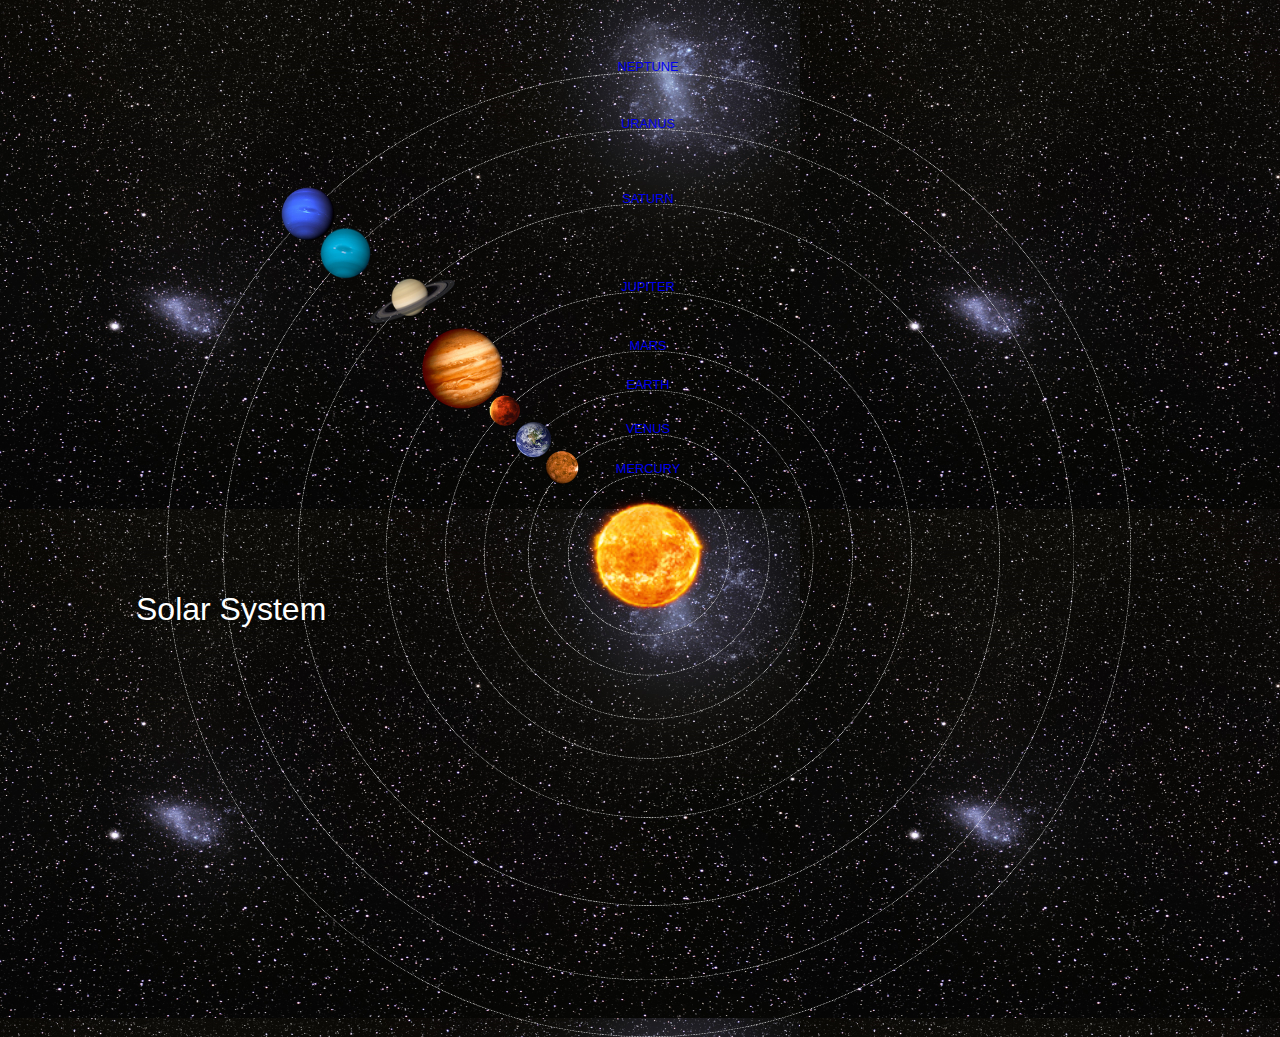
<file: index.html>
<!DOCTYPE html>
<html>

    <head>
        <title>Solar System</title>
        <link rel="stylesheet" href="style.css"/>
    </head>

    <body>
        <div id="container">
            <h1>Solar System</h1>
            <a href="sun.html"><img src="images/sun.png" id="sun"/></a>
            
            <div id="neptune-orbit">
                <a href="neptune.html"><img src="images/neptune.png" id="neptune"/></a>
            </div>
            <div id="neptune-label" class="label-box">
                <a href="neptune.html">NEPTUNE</a>
            </div>

            <div id="uranus-orbit">
                <a href="uranus.html"><img src="images/uranus.png" id="uranus"/></a>
            </div>
            <div id="uranus-label" class="label-box">
                <a href="uranus.html">URANUS</a>
            </div>

            <div id="saturn-orbit">
                <a href="saturn.html"><img src="images/saturn.png" id="saturn"/></a>
            </div>
            <div id="saturn-label" class="label-box">
                <a href="saturn.html">SATURN</a>
            </div>

            <div id="jupiter-orbit">
                <a href="jupiter.html"><img src="images/jupiter.png" id="jupiter"/></a>
            </div>
            <div id="jupiter-label" class="label-box">
                <a href="jupiter.html">JUPITER</a>
            </div>

            <div id="mars-orbit">
                <a href="mars.html"><img src="images/mars.png" id="mars"/></a>
            </div>
            <div id="mars-label" class="label-box">
                <a href="mars.html">MARS</a>
            </div>

            <div id="earth-orbit">
                <a href="earth.html"><img src="images/earth.png" id="earth"/></a>
            </div>
            <div id="earth-label" class="label-box">
                <a href="earth.html">EARTH</a>
            </div>

            <div id="venus-orbit">
                <a href="venus.html"><img src="images/venus.png" id="venus"/></a>
            </div>
            <div id="venus-label" class="label-box">
                <a href="venus.html">VENUS</a>
            </div>

            <div id="mercury-orbit">
                <a href="mercury.html"><img src="images/mercury.png" id="jupiter"/></a>
            </div>
            <div id="mercury-label" class="label-box">
                <a href="mercury.html">MERCURY</a>
            </div>

        </div>
    </body>

</html>
</file>
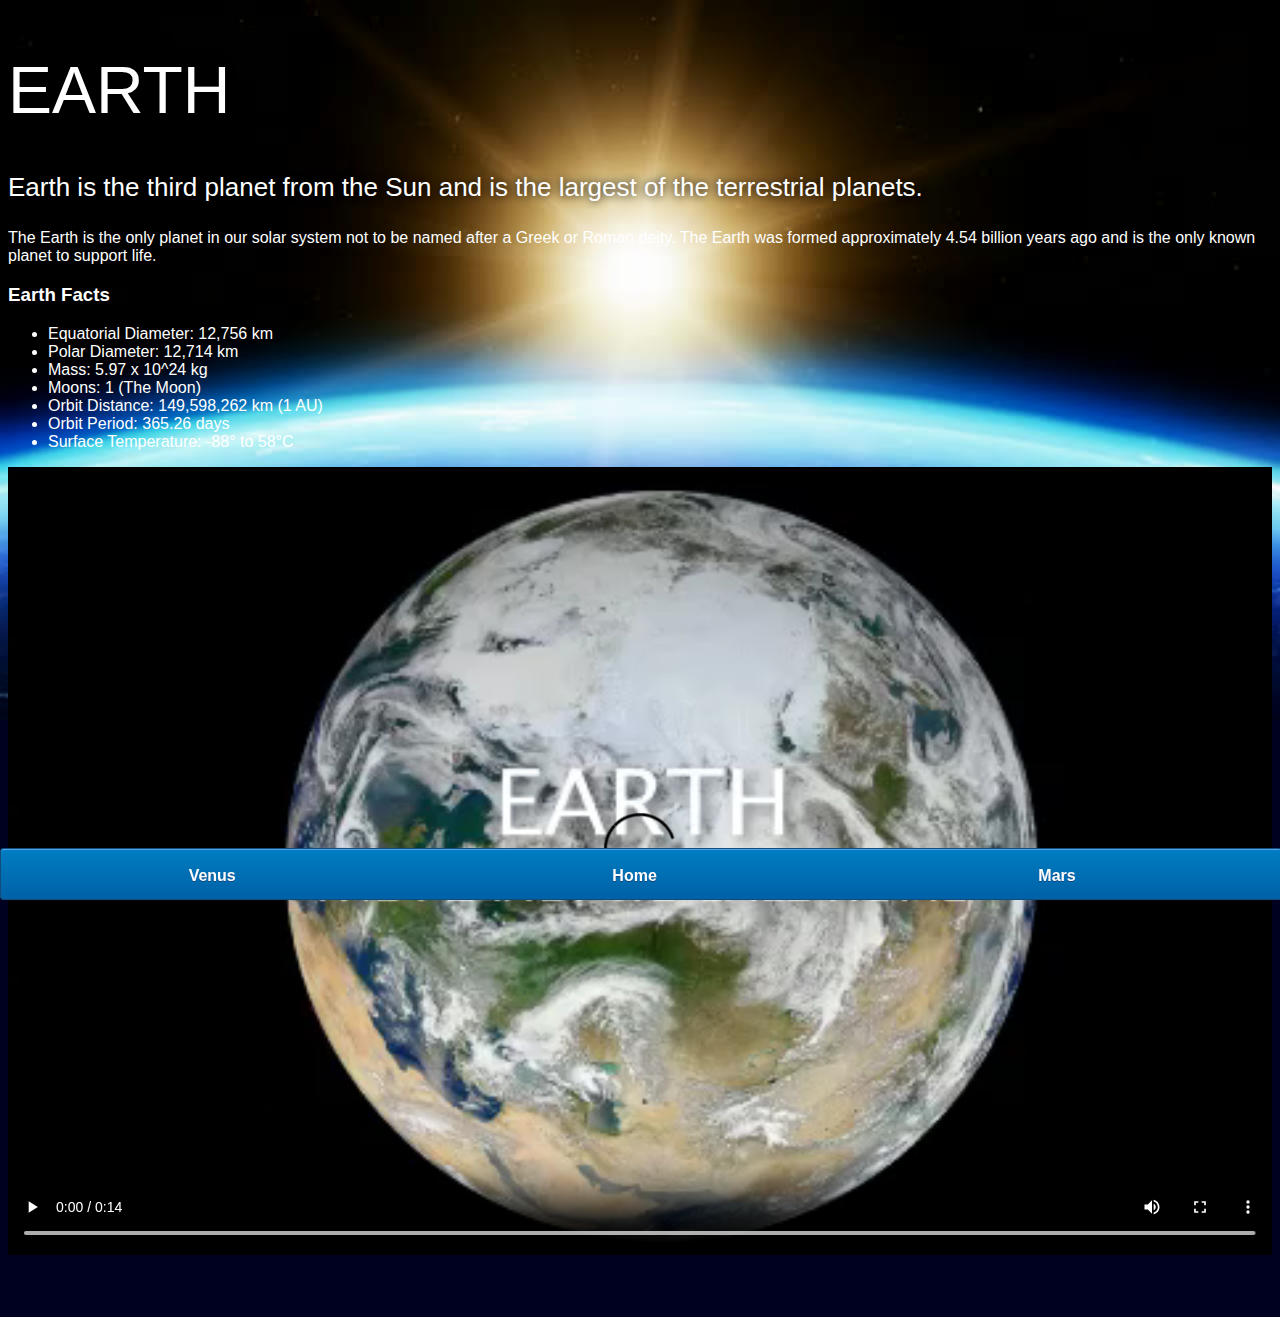
<file: earth.html>
<!DOCTYPE html>
<html>
    <head>
        <title>Solar System</title>
        <link rel="stylesheet" href="style-pages.css"/>
    </head>

    <body>

        <div id="main">
            <div id="content">
                <h1>Earth</h1>

                <p class="intro">Earth is the third planet from the Sun and is the largest of the terrestrial planets.</p>
                <p>The Earth is the only planet in our solar system not to be named after a Greek or Roman deity. The Earth was formed approximately 4.54 billion years ago and is the only known planet to support life.</p>

                <h3>Earth Facts</h3>
                <ul>
                    <li>Equatorial Diameter:	12,756 km</li>
                    <li>Polar Diameter:	12,714 km</li>
                    <li>Mass:	5.97 x 10^24 kg</li>
                    <li>Moons:	1 (The Moon)</li>
                    <li>Orbit Distance:	149,598,262 km (1 AU)</li>
                    <li>Orbit Period:	365.26 days</li>
                    <li>Surface Temperature:	-88&deg; to 58&deg;C</li> 
                </ul>

                <video id="video" controls>
                    <source src="videos/earth-video.mp4" type="video/mp4">
                </video>
            </div>

            <div id="tabs-bottom">
                <a href="venus.html">Venus</a>
                <a href="index.html">Home</a>
                <a href="mars.html">Mars</a>
            </div>
        </div>

    </body>
</html>
</file>
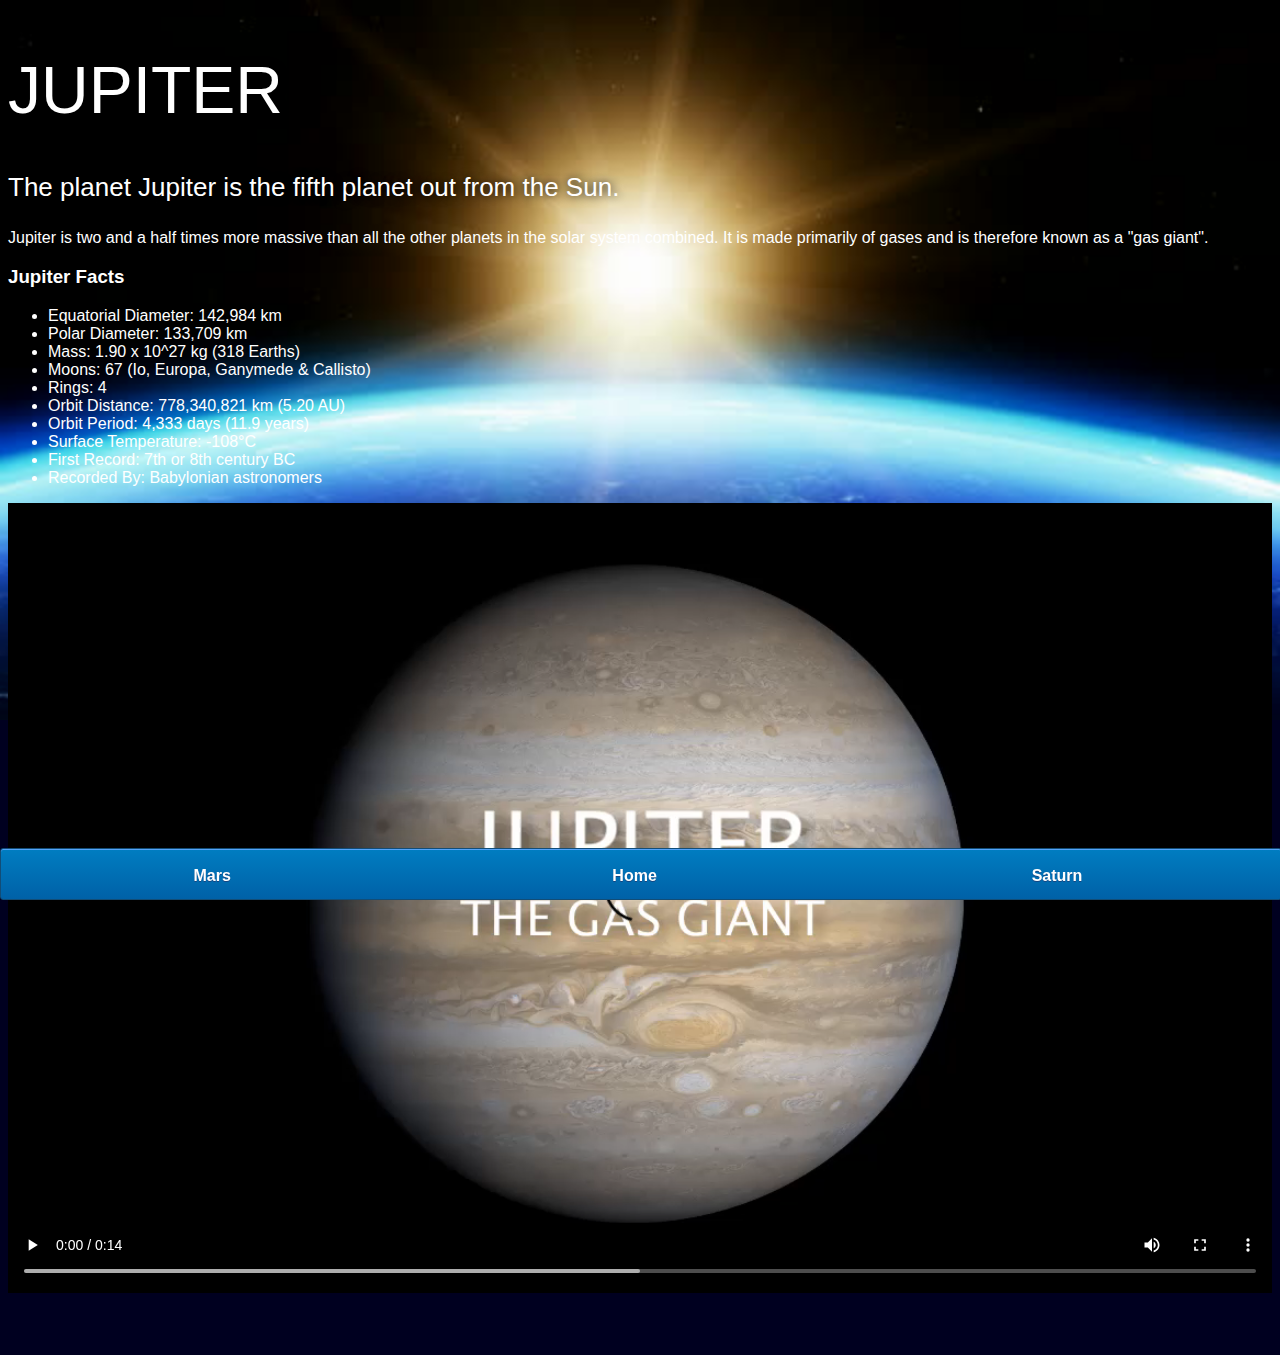
<file: jupiter.html>
<!DOCTYPE html>
<html>
    <head>
        <title>Solar System</title>
        <link rel="stylesheet" href="style-pages.css"/>
    </head>

    <body>

        <div id="main">
            <div id="content">
                <h1>Jupiter</h1>

                <p class="intro">The planet Jupiter is the fifth planet out from the Sun.</p>
                <p>Jupiter is two and a half times more massive than all the other planets in the solar system combined. It is made primarily of gases and is therefore known as a "gas giant".</p>

                <h3>Jupiter Facts</h3>
                <ul>
                    <li>Equatorial Diameter:	142,984 km</li>
                    <li>Polar Diameter:	133,709 km</li>
                    <li>Mass:	1.90 x 10^27 kg (318 Earths)</li>
                    <li>Moons:	67 (Io, Europa, Ganymede & Callisto)</li>
                    <li>Rings:	4</li>
                    <li>Orbit Distance:	778,340,821 km (5.20 AU)</li>
                    <li>Orbit Period:	4,333 days (11.9 years)</li>
                    <li>Surface Temperature:	-108&deg;C</li>
                    <li>First Record:	7th or 8th century BC</li>
                    <li>Recorded By:	Babylonian astronomers</li>
                </ul>

                <video id="video" controls>
                    <source src="videos/jupiter-video.mp4" type="video/mp4">
                </video>
            </div>

            <div id="tabs-bottom">
                <a href="mars.html">Mars</a>
                <a href="index.html">Home</a>
                <a href="saturn.html">Saturn</a>
            </div>
        </div>

    </body>
</html>
</file>
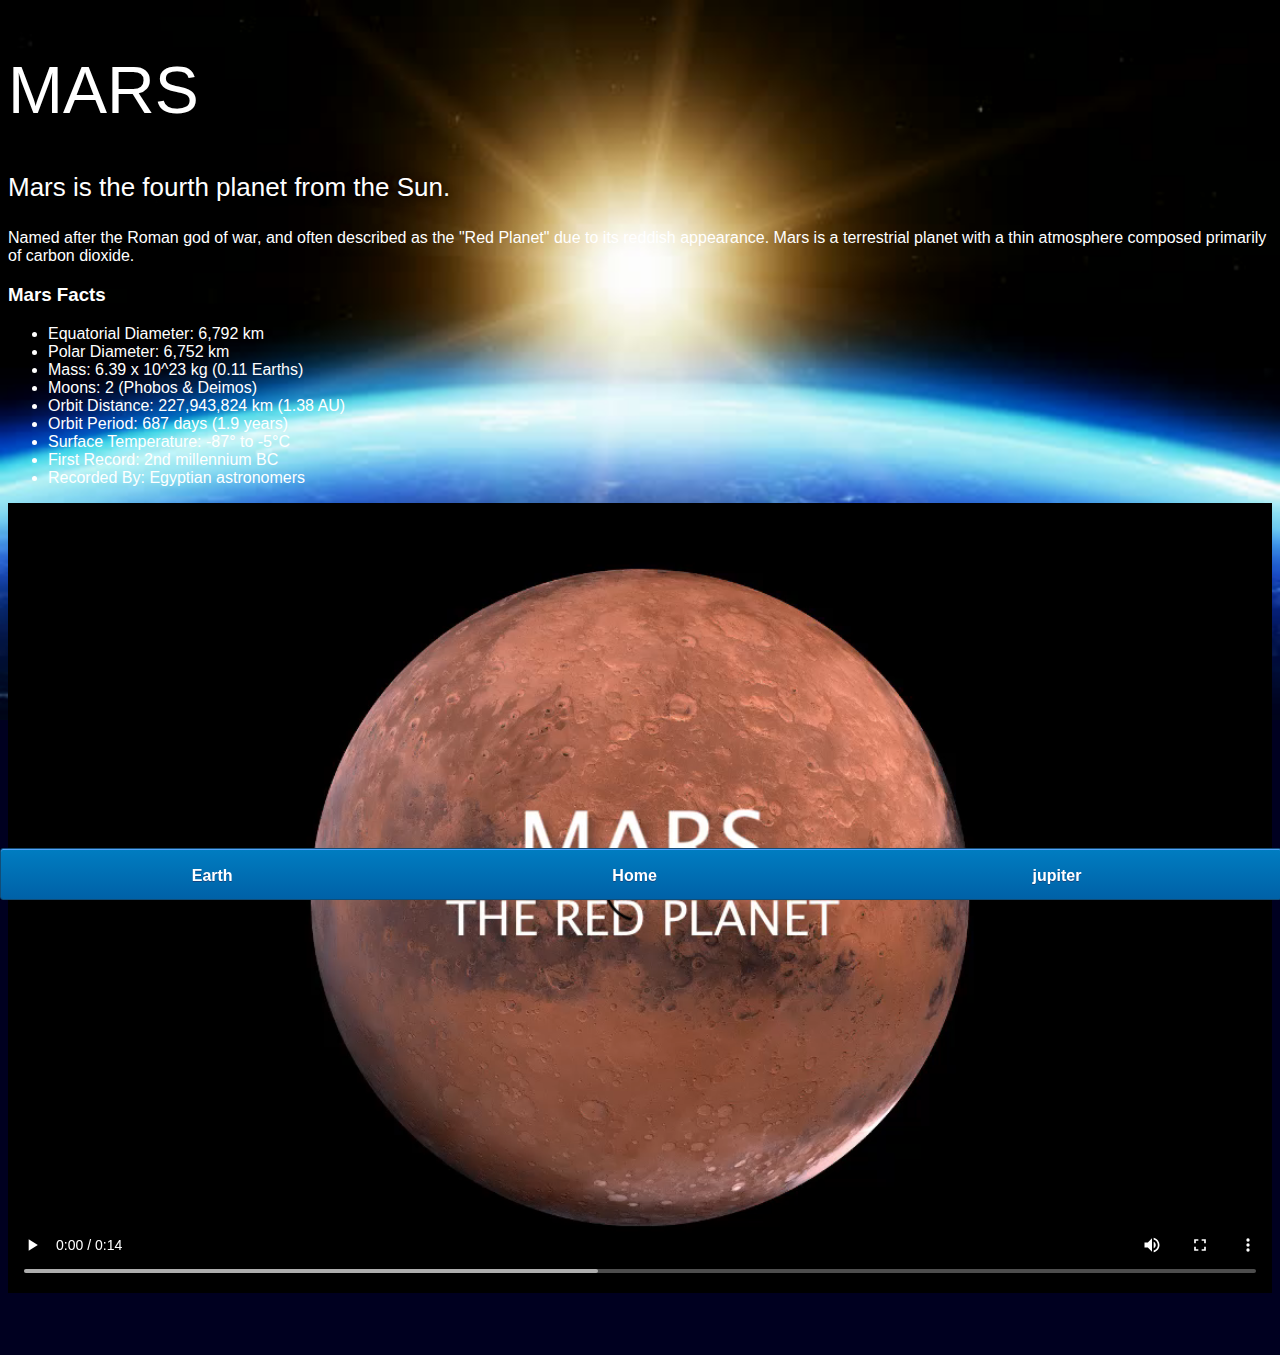
<file: mars.html>
<!DOCTYPE html>
<html>
    <head>
        <title>Solar System</title>
        <link rel="stylesheet" href="style-pages.css"/>
    </head>

    <body>

        <div id="main">
            <div id="content">
                <h1>Mars</h1>

                <p class="intro">Mars is the fourth planet from the Sun.</p>
                <p>Named after the Roman god of war, and often described as the "Red Planet" due to its reddish appearance. Mars is a terrestrial planet with a thin atmosphere composed primarily of carbon dioxide.</p>

                <h3>Mars Facts</h3>
                <ul>
                    <li>Equatorial Diameter:	6,792 km</li>
                    <li>Polar Diameter:	6,752 km</li>
                    <li>Mass:	6.39 x 10^23 kg (0.11 Earths)</li>
                    <li>Moons:	2 (Phobos & Deimos)</li>
                    <li>Orbit Distance:	227,943,824 km (1.38 AU)</li>
                    <li>Orbit Period:	687 days (1.9 years)</li>
                    <li>Surface Temperature:	-87&deg; to -5&deg;C</li>
                    <li>First Record:	2nd millennium BC</li>
                    <li>Recorded By:	Egyptian astronomers</li> 
                </ul>

                <video id="video" controls>
                    <source src="videos/mars-video.mp4" type="video/mp4">
                </video>
            </div>

            <div id="tabs-bottom">
                <a href="earth.html">Earth</a>
                <a href="index.html">Home</a>
                <a href="jupiter.html">jupiter</a>
            </div>
        </div>

    </body>
</html>
</file>
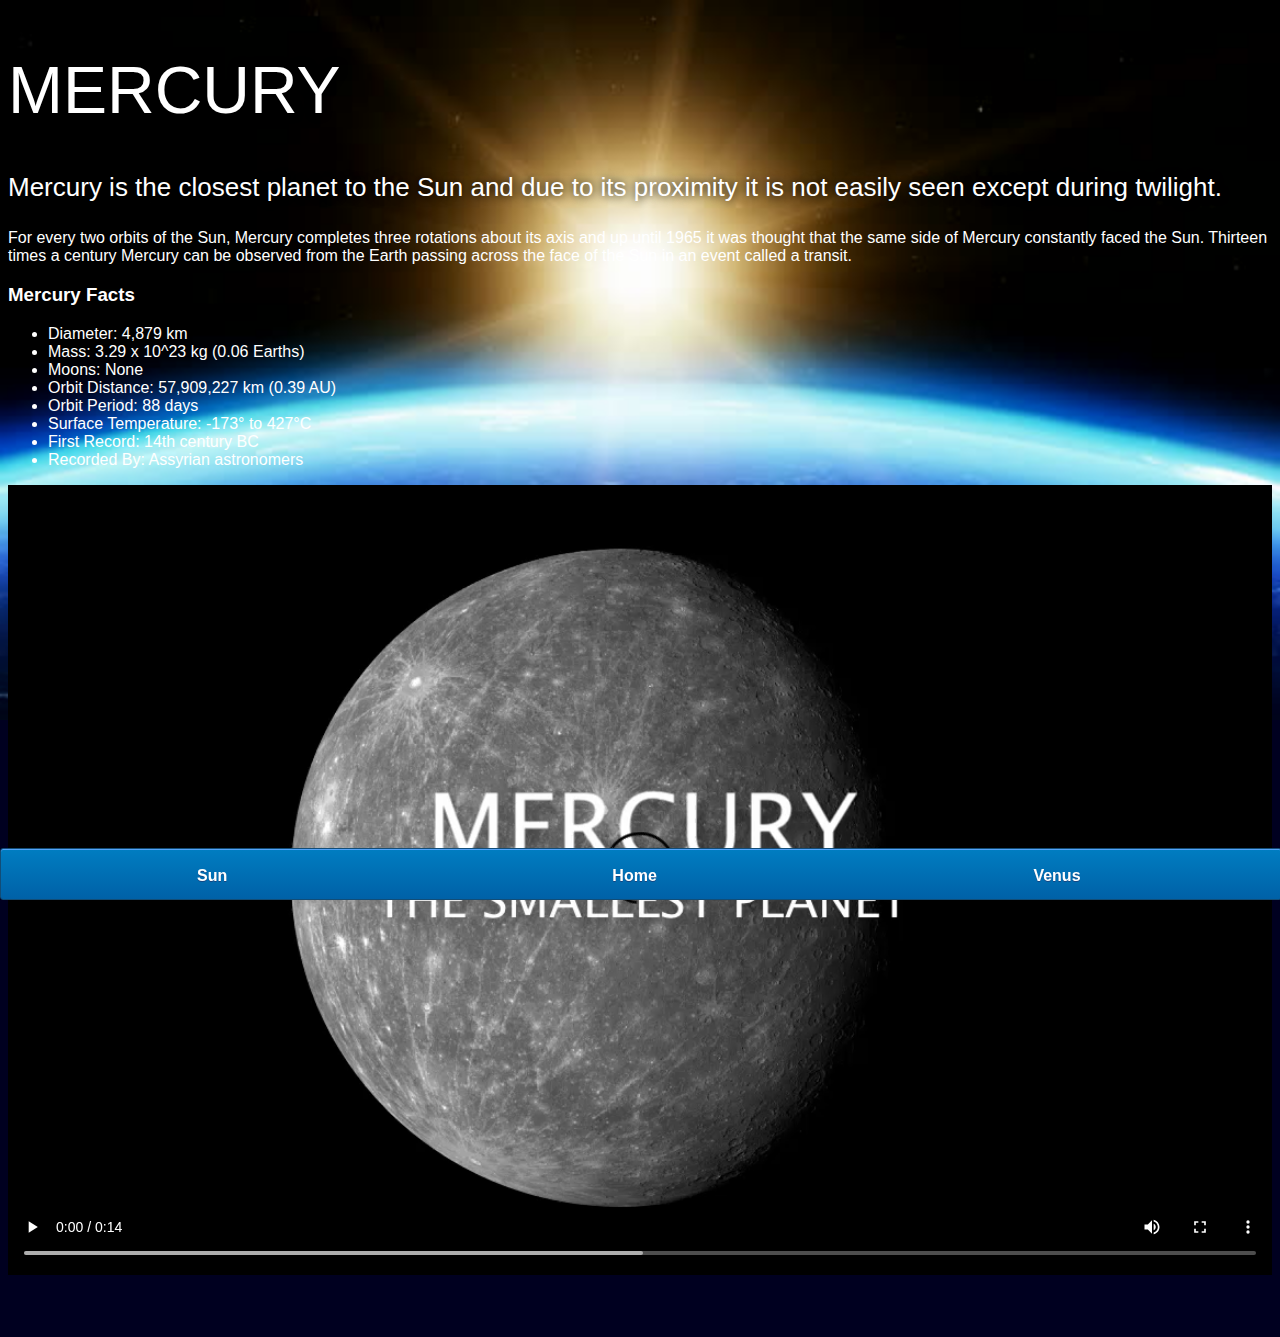
<file: mercury.html>
<!DOCTYPE html>
<html>
    <head>
        <title>Solar System</title>
        <link rel="stylesheet" href="style-pages.css"/>
    </head>

    <body>

        <div id="main">
            <div id="content">
                <h1>Mercury</h1>

                <p class="intro"> Mercury is the closest planet to the Sun and due to its proximity it is not easily seen except during twilight.</p>
                <p> For every two orbits of the Sun, Mercury completes three rotations about its axis and up until 1965 it was thought that the same side of Mercury constantly faced the Sun. Thirteen times a century Mercury can be observed from the Earth passing across the face of the Sun in an event called a transit.</p>

                <h3>Mercury Facts</h3>
                <ul>
                    <li>Diameter:	4,879 km</li>
                    <li>Mass:	3.29 x 10^23 kg (0.06 Earths)</li>
                    <li>Moons:	None</li>
                    <li>Orbit Distance:	57,909,227 km (0.39 AU)</li>
                    <li>Orbit Period:	88 days</li>
                    <li>Surface Temperature:	-173&deg; to 427&deg;C</li>
                    <li>First Record:	14th century BC</li>
                    <li>Recorded By:	Assyrian astronomers</li>
                </ul>

                <video id="video" controls>
                    <source src="videos/mercury-video.mp4" type="video/mp4">
                </video>
            </div>

            <div id="tabs-bottom">
                <a href="sun.html">Sun</a>
                <a href="index.html">Home</a>
                <a href="venus.html">Venus</a>
            </div>
        </div>

    </body>
</html>
</file>
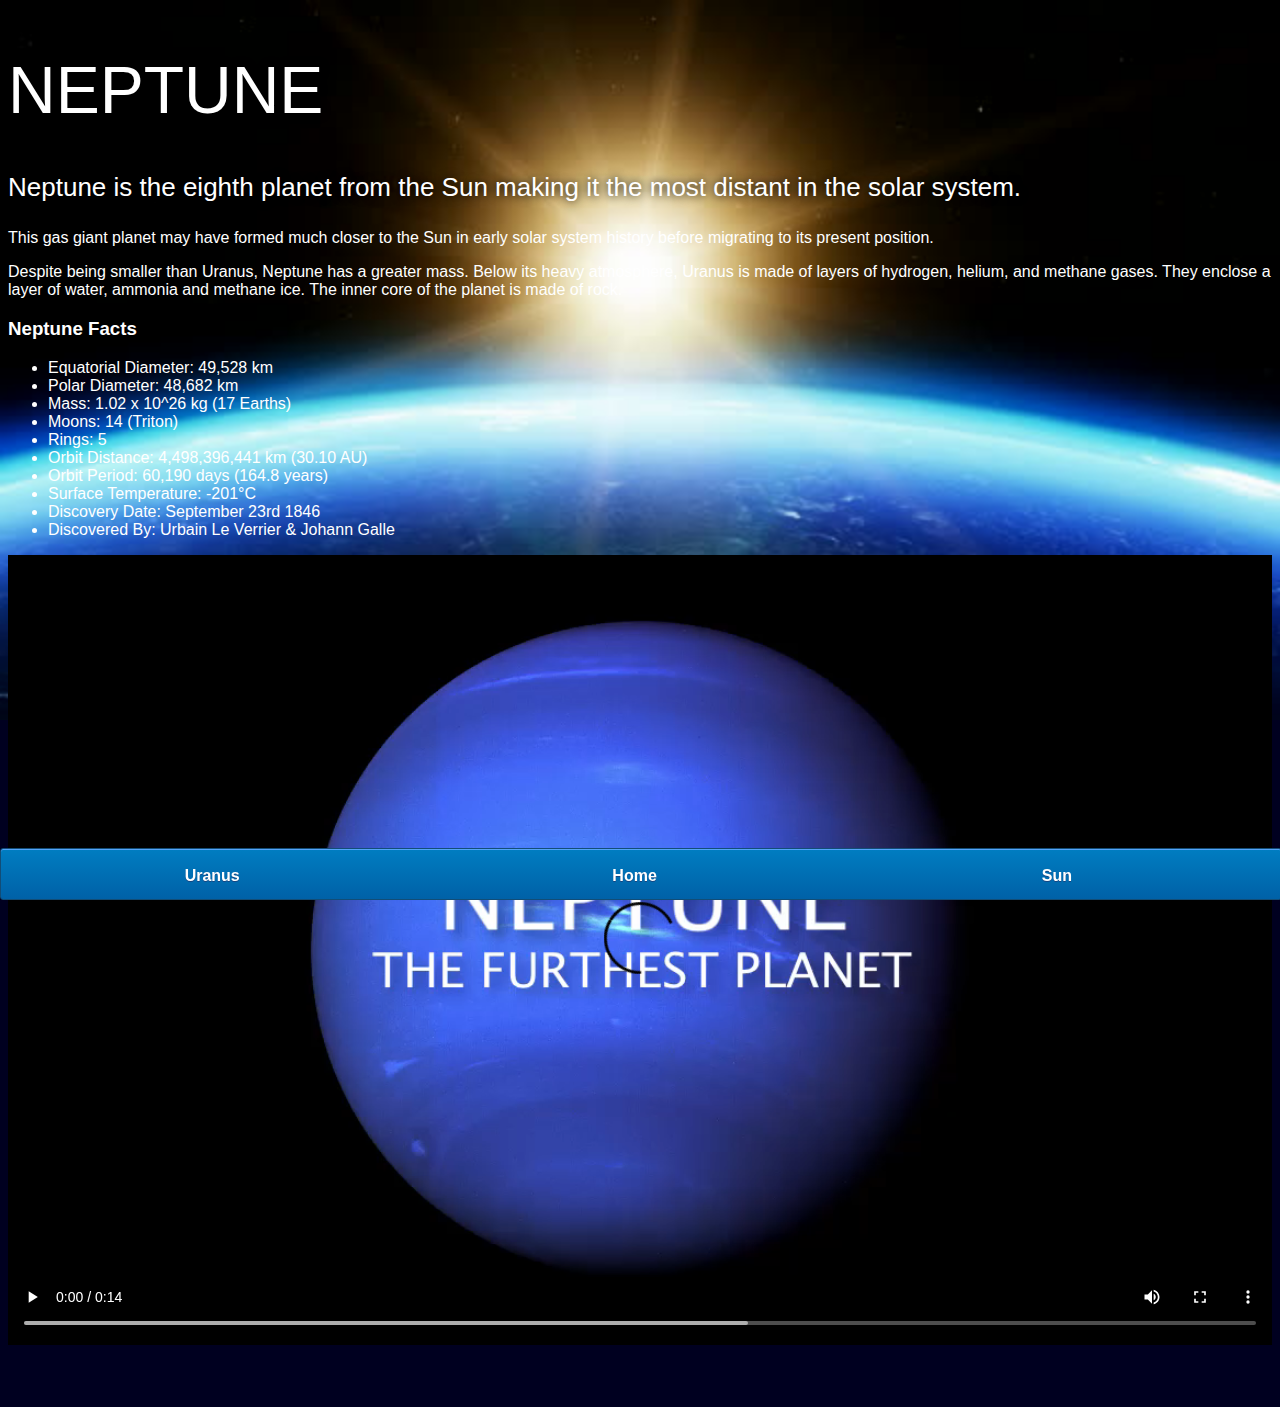
<file: neptune.html>
<!DOCTYPE html>
<html>
    <head>
        <title>Solar System</title>
        <link rel="stylesheet" href="style-pages.css"/>
    </head>

    <body>

        <div id="main">
            <div id="content">
                <h1>Neptune</h1>

                <p class="intro">Neptune is the eighth planet from the Sun making it the most distant in the solar system.</p>
                <p>This gas giant planet may have formed much closer to the Sun in early solar system history before migrating to its present position.</p>
                <p>Despite being smaller than Uranus, Neptune has a greater mass. Below its heavy atmosphere, Uranus is made of layers of hydrogen, helium, and methane gases. They enclose a layer of water, ammonia and methane ice. The inner core of the planet is made of rock.</p>

                <h3>Neptune Facts</h3>
                <ul>
                    <li>Equatorial Diameter:	49,528 km</li>
                    <li>Polar Diameter:	48,682 km</li>
                    <li>Mass:	1.02 x 10^26 kg (17 Earths)</li>
                    <li>Moons:	14 (Triton)</li>
                    <li>Rings:	5</li>
                    <li>Orbit Distance:	4,498,396,441 km (30.10 AU)</li>
                    <li>Orbit Period:	60,190 days (164.8 years)</li>
                    <li>Surface Temperature:	-201&deg;C</li>
                    <li>Discovery Date:	September 23rd 1846</li>
                    <li>Discovered By:	Urbain Le Verrier & Johann Galle</li>
                </ul>

                <video id="video" controls>
                    <source src="videos/neptune-video.mp4" type="video/mp4">
                </video>
            </div>

            <div id="tabs-bottom">
                <a href="uranus.html">Uranus</a>
                <a href="index.html">Home</a>
                <a href="sun.html">Sun</a>
            </div>
        </div>

    </body>
</html>
</file>
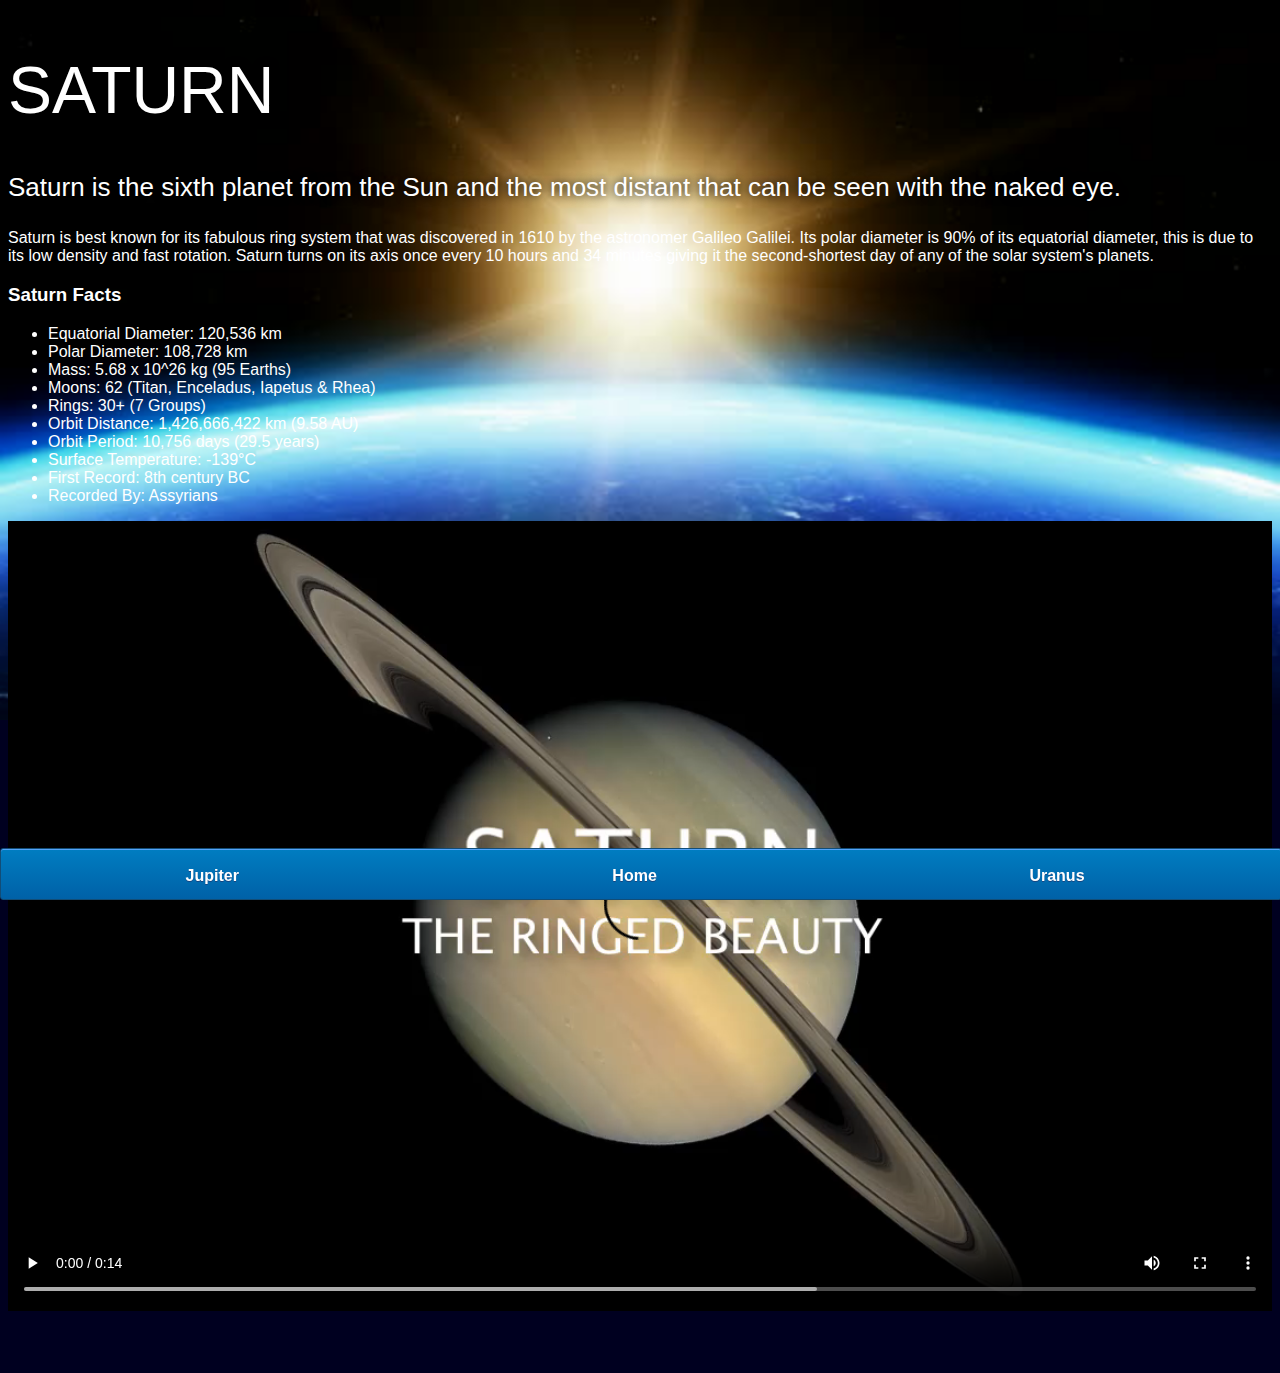
<file: saturn.html>
<!DOCTYPE html>
<html>
    <head>
        <title>Solar System</title>
        <link rel="stylesheet" href="style-pages.css"/>
    </head>

    <body>

        <div id="main">
            <div id="content">
                <h1>Saturn</h1>

                <p class="intro">Saturn is the sixth planet from the Sun and the most distant that can be seen with the naked eye.</p>
                <p>Saturn is best known for its fabulous ring system that was discovered in 1610 by the astronomer Galileo Galilei. Its polar diameter is 90% of its equatorial diameter, this is due to its low density and fast rotation. Saturn turns on its axis once every 10 hours and 34 minutes giving it the second-shortest day of any of the solar system's planets.</p>

                <h3>Saturn Facts</h3>
                <ul>
                    <li>Equatorial Diameter:	120,536 km</li>
                    <li>Polar Diameter:	108,728 km</li>
                    <li>Mass:	5.68 x 10^26 kg (95 Earths)</li>
                    <li>Moons:	62 (Titan, Enceladus, Iapetus & Rhea)</li>
                    <li>Rings:	30+ (7 Groups)</li>
                    <li>Orbit Distance:	1,426,666,422 km (9.58 AU)</li>
                    <li>Orbit Period:	10,756 days (29.5 years)</li>
                    <li>Surface Temperature:	-139&deg;C</li>
                    <li>First Record:	8th century BC</li>
                    <li>Recorded By:	Assyrians</li>
                </ul>

                <video id="video" controls>
                    <source src="videos/saturn-video.mp4" type="video/mp4">
                </video>
            </div>

            <div id="tabs-bottom">
                <a href="jupiter.html">Jupiter</a>
                <a href="index.html">Home</a>
                <a href="uranus.html">Uranus</a>
            </div>
        </div>

    </body>
</html>
</file>
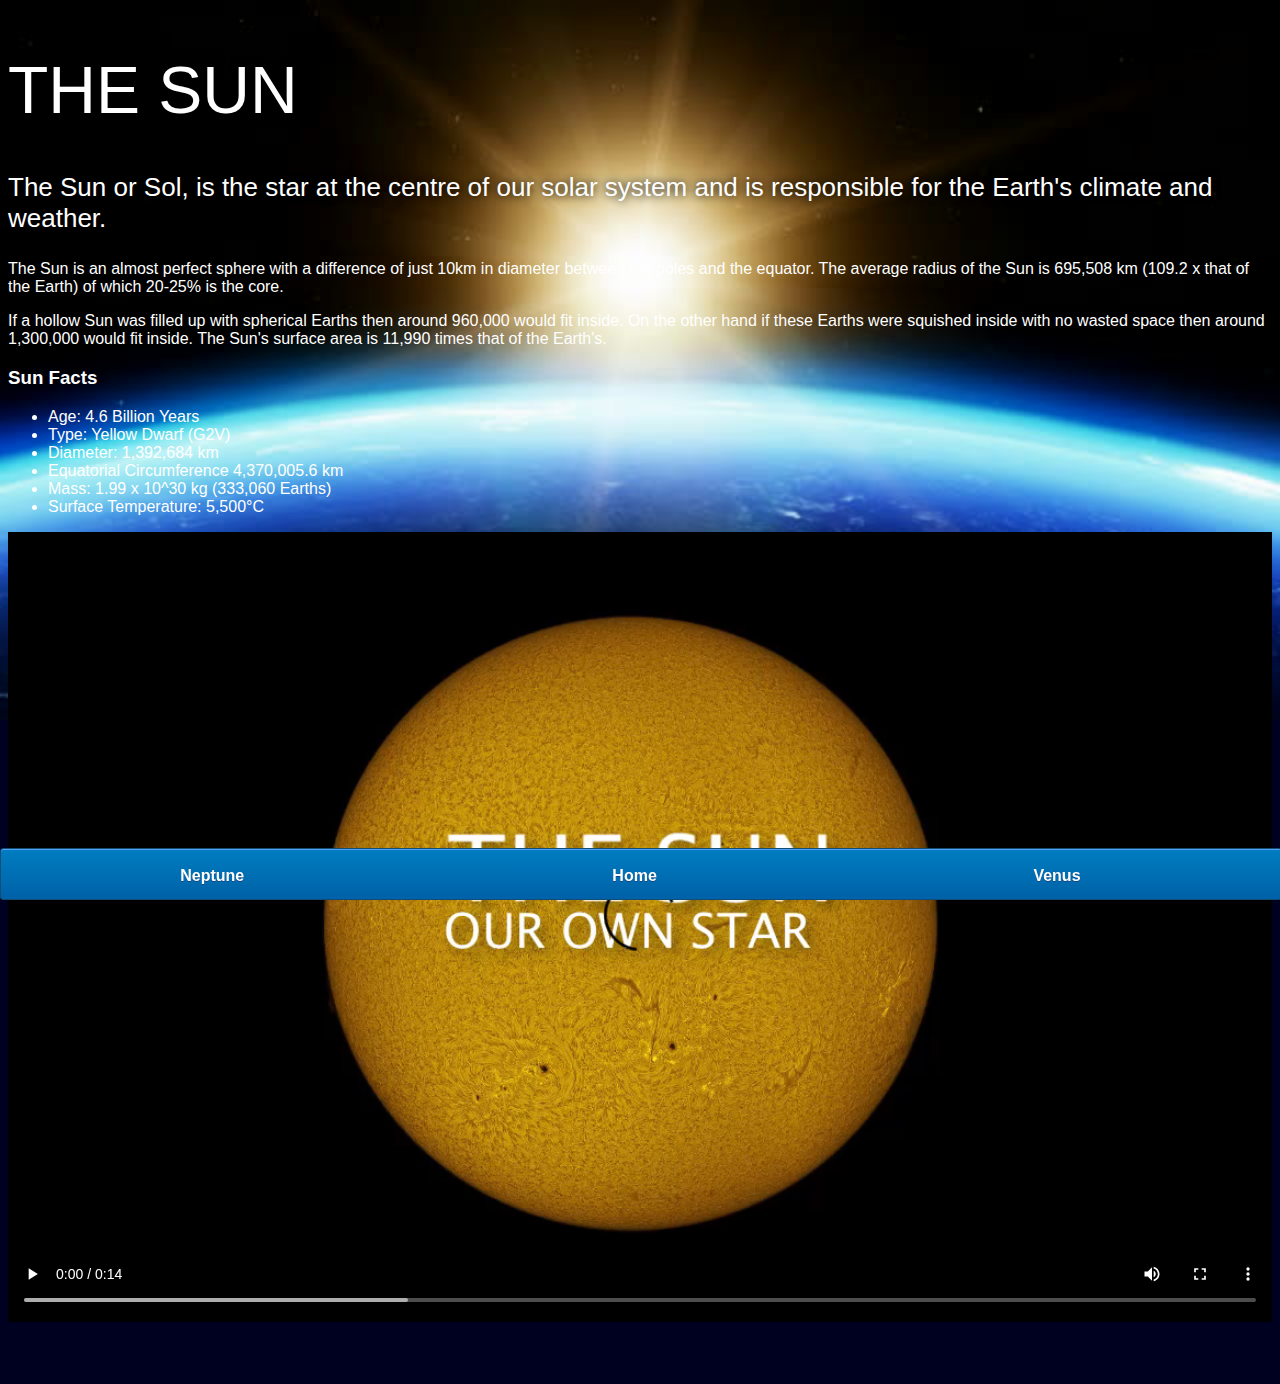
<file: sun.html>
<!DOCTYPE html>
<html>
    <head>
        <title>Solar System</title>
        <link rel="stylesheet" href="style-pages.css" />
    </head>

    <body>
        <div id="main">

            <div id="content">
                <h1>The Sun</h1>
                <p class="intro">The Sun or Sol, is the star at the centre of our solar system and is responsible for the Earth's climate and weather.</p>

                <p>The Sun is an almost perfect sphere with a difference of just 10km in diameter between the poles and the equator. The average radius of the Sun is 695,508 km (109.2 x that of the Earth) of which 20-25% is the core.</p>

                <p> If a hollow Sun was filled up with spherical Earths then around 960,000 would fit inside. On the other hand if these Earths were squished inside with no wasted space then around 1,300,000 would fit inside. The Sun's surface area is 11,990 times that of the Earth's.</p>

                <h3>Sun Facts</h3>
                <ul>
                    <li>Age:	4.6 Billion Years</li>
                    <li>Type:	Yellow Dwarf (G2V)</li>
                    <li>Diameter:	1,392,684 km</li>
                    <li>Equatorial Circumference	4,370,005.6 km</li>
                    <li>Mass:	1.99 x 10^30 kg (333,060 Earths)</li>
                    <li>Surface Temperature:	5,500°C</li> 
                </ul>

                <video id="video" controls>
                    <source src="videos/sun-video.mp4" type="video/mp4">
                </video>
            </div>

            <div id="tabs-bottom">
                <a href="neptune.html">Neptune</a>
                <a href="index.html">Home</a>
                <a href="venus.html">Venus</a> 
            </div>

        </div>

    </body>
</html>
</file>
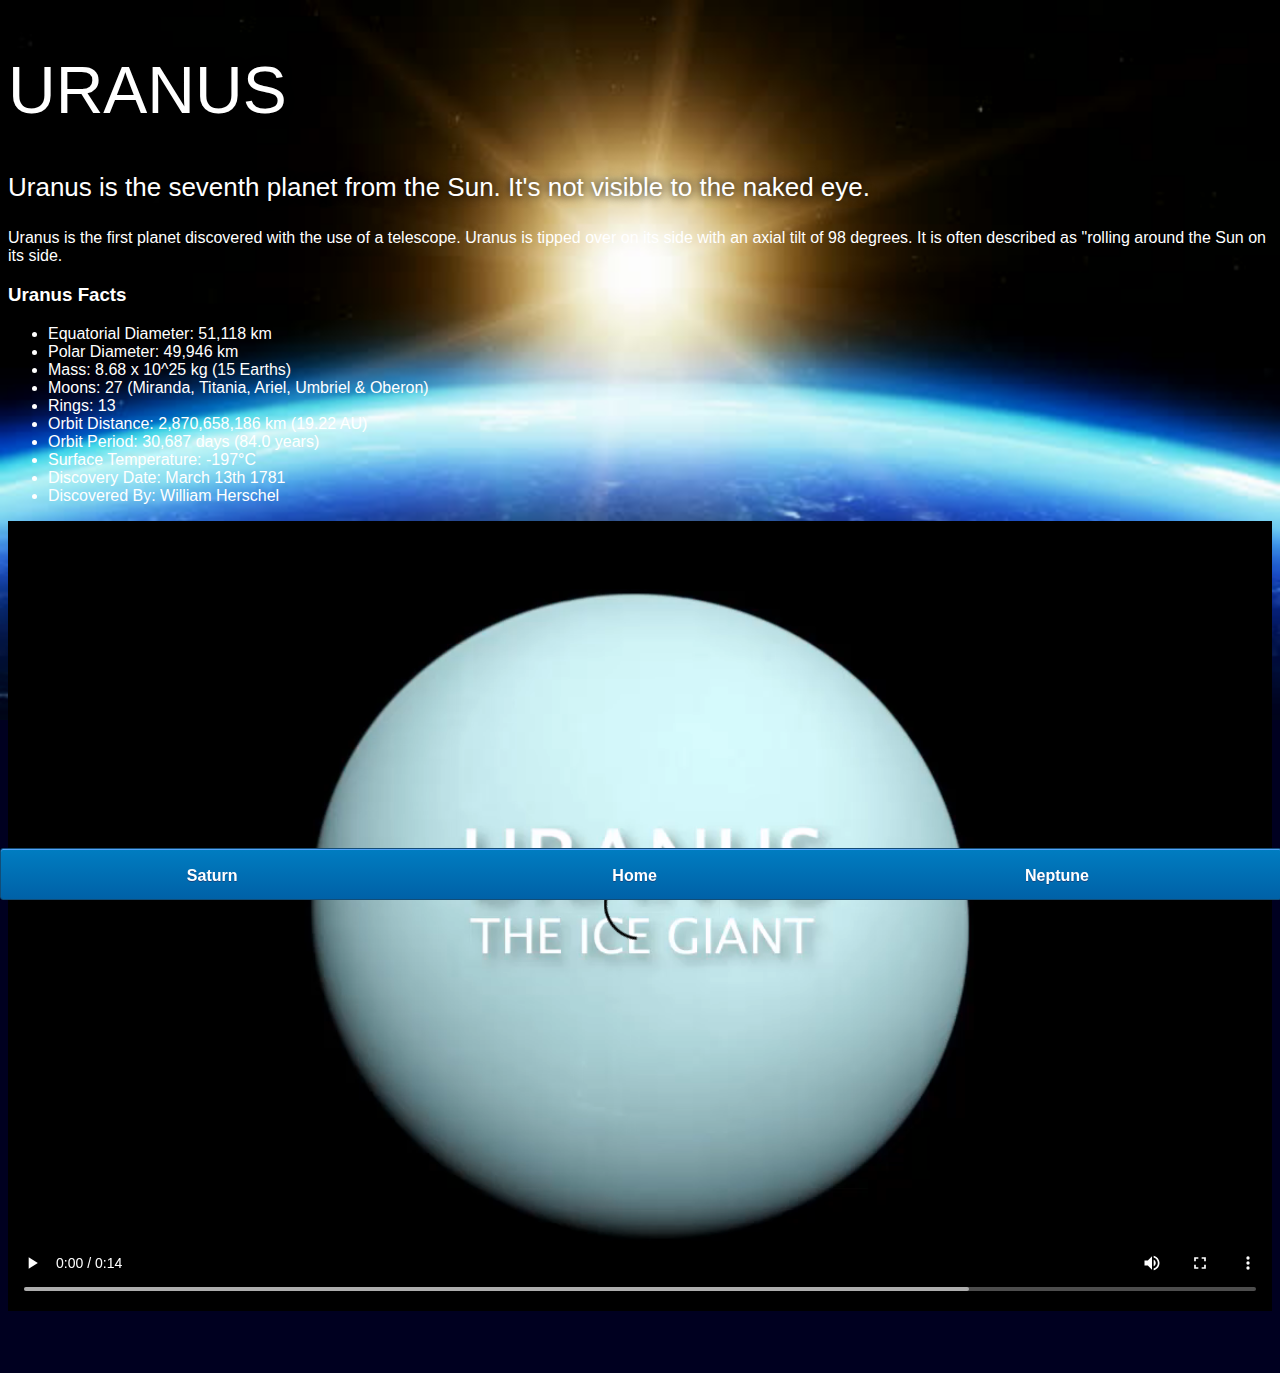
<file: uranus.html>
<!DOCTYPE html>
<html>
    <head>
        <title>Solar System</title>
        <link rel="stylesheet" href="style-pages.css"/>
    </head>

    <body>

        <div id="main">
            <div id="content">
                <h1>Uranus</h1>

                <p class="intro">Uranus is the seventh planet from the Sun. It's not visible to the naked eye.</p>
                <p>Uranus is the first planet discovered with the use of a telescope. Uranus is tipped over on its side with an axial tilt of 98 degrees. It is often described as "rolling around the Sun on its side.</p>

                <h3>Uranus Facts</h3>
                <ul>
                    <li>Equatorial Diameter:	51,118 km</li>
                    <li>Polar Diameter:	49,946 km</li>
                    <li>Mass:	8.68 x 10^25 kg (15 Earths)</li>
                    <li>Moons:	27 (Miranda, Titania, Ariel, Umbriel & Oberon)</li>
                    <li>Rings:	13</li>
                    <li>Orbit Distance:	2,870,658,186 km (19.22 AU)</li>
                    <li>Orbit Period:	30,687 days (84.0 years)</li>
                    <li>Surface Temperature:	-197&deg;C</li>
                    <li>Discovery Date:	March 13th 1781</li>
                    <li>Discovered By:	William Herschel</li>
                </ul>

                <video id="video" controls>
                    <source src="videos/uranus-video.mp4" type="video/mp4">
                </video>
            </div>

            <div id="tabs-bottom">
                <a href="saturn.html">Saturn</a>
                <a href="index.html">Home</a>
                <a href="neptune.html">Neptune</a>
            </div>
        </div>

    </body>
</html>
</file>
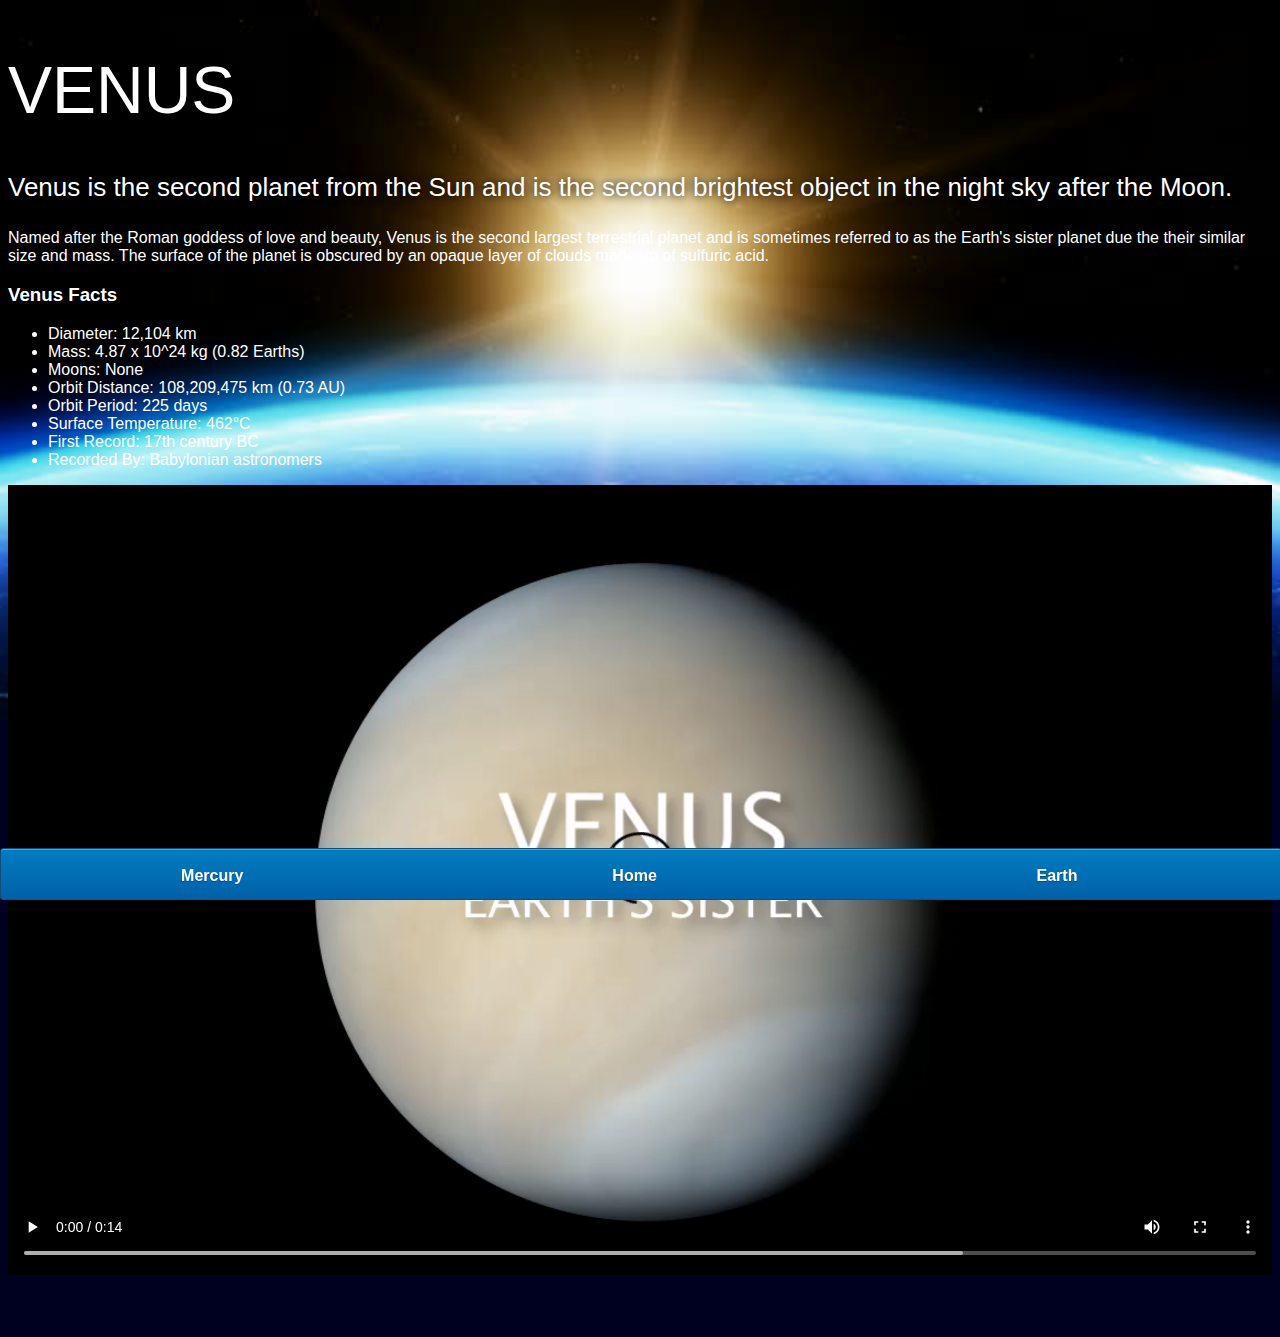
<file: venus.html>
<!DOCTYPE html>
<html>
    <head>
        <title>Solar System</title>
        <link rel="stylesheet" href="style-pages.css"/>
    </head>

    <body>

        <div id="main">
            <div id="content">
                <h1>Venus</h1>

                <p class="intro"> Venus is the second planet from the Sun and is the second brightest object in the night sky after the Moon.</p>
                <p>Named after the Roman goddess of love and beauty, Venus is the second largest terrestrial planet and is sometimes referred to as the Earth's sister planet due the their similar size and mass. The surface of the planet is obscured by an opaque layer of clouds made up of sulfuric acid.</p>

                <h3>Venus Facts</h3>
                <ul>
                    <li>Diameter:	12,104 km</li>
                    <li>Mass:	4.87 x 10^24 kg (0.82 Earths)</li>
                    <li>Moons:	None</li>
                    <li>Orbit Distance:	108,209,475 km (0.73 AU)</li>
                    <li>Orbit Period:	225 days</li>
                    <li>Surface Temperature:	462&deg;C</li>
                    <li>First Record:	17th century BC</li>
                    <li>Recorded By:	Babylonian astronomers</li>
                </ul>

                <video id="video" controls>
                    <source src="videos/venus-video.mp4" type="video/mp4">
                </video>
            </div>

            <div id="tabs-bottom">
                <a href="mercury.html">Mercury</a>
                <a href="index.html">Home</a>
                <a href="earth.html">Earth</a>
            </div>
        </div>

    </body>
</html>
</file>
<file: style.css>
body{
    width: 100%;
    height: 100%;
    background: url(images/space.png);
    overflow: hidden;
}

h1{
    font-family: sans-serif;
    font-weight: 100;
    font-size: 40px;
    text-shadow: 0 0 10px #000000;
    color: white;
}

/*========== SUN ==========*/

#sun{
    position: absolute;
    z-index: 1000;
    width: 160px;
    bottom: 10px;
    left: 50%;
    margin-left: -80px;
}

/*========== PLEASE REMOVE ==========*/

#container{
    transform: scale(0.8, 0.8) translate(0, 700px);
}


/*========== LABEL-BOX ==========*/
.label-box{
    position: absolute;
    width: 150px;
    left: 50%;
    margin-left: -75px;
    text-align: center;
    color: white;
    font-weight: 100;
    font-family: sans-serif;
}

.label-box a{
    text-decoration: none;
    padding: 0;
    margin: 0;
}

.label-box a:visited{
    color: white;
}

/*========== ANIMATION ==========*/

@keyframes spin-left{
    100%{
        transform: rotate(-360deg);
        -webkit-transform: rotate(-360deg);
    }
}

@keyframes spin-right{
    100%{
        transform: rotate(360deg);
        -webkit-transform: rotate(360deg);
    }
}

/*========== NEPTUNE ==========*/

#neptune{
    width: 66px;
    height: 66px;
    margin: 143px;
    z-index: 1000;
    animation: spin-right 8s linear infinite;
    -webkit-animation: spin-right 8s linear infinite;
}

#neptune-orbit{
    position: absolute;
    width: 1204px;
    height: 1204px;
    bottom: -512px;
    left: 50%;
    margin-left: -602px;
    border: 1px dotted white;
    border-radius: 50%;
    animation: spin-left 14s linear infinite;
    -webkit-animation: spin-left 14s linear infinite;
}

#neptune-label{
    bottom: 692px;
}

/*========== URANUS ==========*/

#uranus{
    width: 66px;
    height: 66px;
    margin: 120px;
    z-index: 1000;
    animation: spin-right 8s linear infinite;
    -webkit-animation: spin-right 8s linear infinite;
}

#uranus-orbit{
    position: absolute;
    width: 1062px;
    height: 1062px;
    bottom: -441px;
    left: 50%;
    margin-left: -531px;
    border: 1px dotted white;
    border-radius: 50%;
    animation: spin-left 15s linear infinite;
    -webkit-animation: spin-left 15s linear infinite;
}

#uranus-label{
    bottom: 620px;
}

/*========== SATURN ==========*/

#saturn{
    width: 110px;
    margin: 85px;
    z-index: 1000;
    animation: spin-right 13s linear infinite;
    -webkit-animation: spin-right 13s linear infinite;
}

#saturn-orbit{
    position: absolute;
    width: 876px;
    height: 876px;
    bottom: -348px;
    left: 50%;
    margin-left: -438px;
    border: 1px dotted white;
    border-radius: 50%;
    animation: spin-left 13s linear infinite;
    -webkit-animation: spin-left 13s linear infinite;
}

#saturn-label{
    bottom: 527px;
}

/*========== JUPITER ==========*/

#jupiter{
    width: 100px;
    height: 100px;
    margin: 45px;
    z-index: 1000;
    animation: spin-right 10s linear infinite;
    -webkit-animation: spin-right 10s linear infinite;
}

#jupiter-orbit{
    position: absolute;
    width: 656px;
    height: 656px;
    bottom: -238px;
    left: 50%;
    margin-left: -328px;
    border: 1px dotted white;
    border-radius: 50%;
    animation: spin-left 10s linear infinite;
    -webkit-animation: spin-left 10s linear infinite;
}

#jupiter-label{
    bottom: 417px;
}

/*========== MARS ==========*/

#mars{
    width: 38px;
    height: 38px;
    margin: 55px;
    z-index: 1000;
    animation: spin-right 3s linear infinite;
    -webkit-animation: spin-right 3s linear infinite;
}

#mars-orbit{
    position: absolute;
    width: 508px;
    height: 508px;
    bottom: -164px;
    left: 50%;
    margin-left: -254px;
    border: 1px dotted white;
    border-radius: 50%;
    animation: spin-left 4s linear infinite;
    -webkit-animation: spin-left 4s linear infinite;
}

#mars-label{
    bottom: 343px;
}

/*========== EARTH ==========*/

#earth{
    width: 50px;
    height: 50px;
    margin: 36px;
    z-index: 1000;
    animation: spin-right 3s linear infinite;
    -webkit-animation: spin-right 3s linear infinite;
}

#earth-orbit{
    position: absolute;
    width: 410px;
    height: 410px;
    bottom: -115px;
    left: 50%;
    margin-left: -205px;
    border: 1px dotted white;
    border-radius: 50%;
    animation: spin-left 5s linear infinite;
    -webkit-animation: spin-left 5s linear infinite;
}

#earth-label{
    bottom: 294px;
}

/*========== VENUS ==========*/

#venus{
    width: 50px;
    height: 50px;
    margin: 16px;
    z-index: 1000;
}

#venus-orbit{
    position: absolute;
    width: 300px;
    height: 300px;
    bottom: -60px;
    left: 50%;
    margin-left: -150px;
    border: 1px dotted white;
    border-radius: 50%;
    animation: spin-left 4s linear infinite;
    -webkit-animation: spin-left 4s linear infinite;
}

#venus-label{
    bottom: 239px;
}

/*========== MERCURY ==========*/

#mercury{
    width: 40px;
    height: 40px;
    margin: 8px;
    z-index: 1000;
}

#mercury-orbit{
    position: absolute;
    z-index: 1;
    width: 200px;
    height: 200px;
    bottom: -10px;
    left: 50%;
    margin-left: -100px;
    border: 1px dotted white;
    border-radius: 50%;
    animation: spin-left 2s linear infinite;
    -webkit-animation: spin-left 2s linear infinite;
}

#mercury-label{
    bottom: 189px;
}
</file>
<file: style-pages.css>
body{
    margin: 0;
    padding: 0;
    width: 100%;
    background-color: #000020;
    font-family: sans-serif;
    background-image: url(images/earth-sunrise.jpg);
    background-repeat: no-repeat;
    background-size: 100%;
    color: #ffffff;
}

h1{
    font-weight: 100;
    font-size: 66px;
    text-shadow: 0 0 10px black;
    text-transform: uppercase;
}

p.intro{
    font-size: 26px;
    font-weight: 200;
    text-shadow: 0 0 10px black;
}

#content{
    margin-bottom: 50px;
    padding: 8px;
}

#video{
    width: 100%;
}

/*========== BOTTOM-TABS ==========*/

#tabs-bottom{
    position: fixed;
    bottom: 0;
    left: 0;
    z-index: 500;
    display: inline-block;
    width: 100%;
    height: 50px;

    box-shadow: inset 0px 1px 0px 0px #54a3f7;
    background: linear-gradient(#007dc1, #0061a7);
    border-radius: 3px;
    border: 1px solid #124d77;
}

#tabs-bottom a{
    float: left;
    display: block;
    width: 33%;
    height: 35px;
    font-weight: 700;
    color: white;
    text-align: center;
    text-decoration: none;
    text-shadow: 0px 1px 0px #154682;
    padding-top: 18px;
}
</file>
